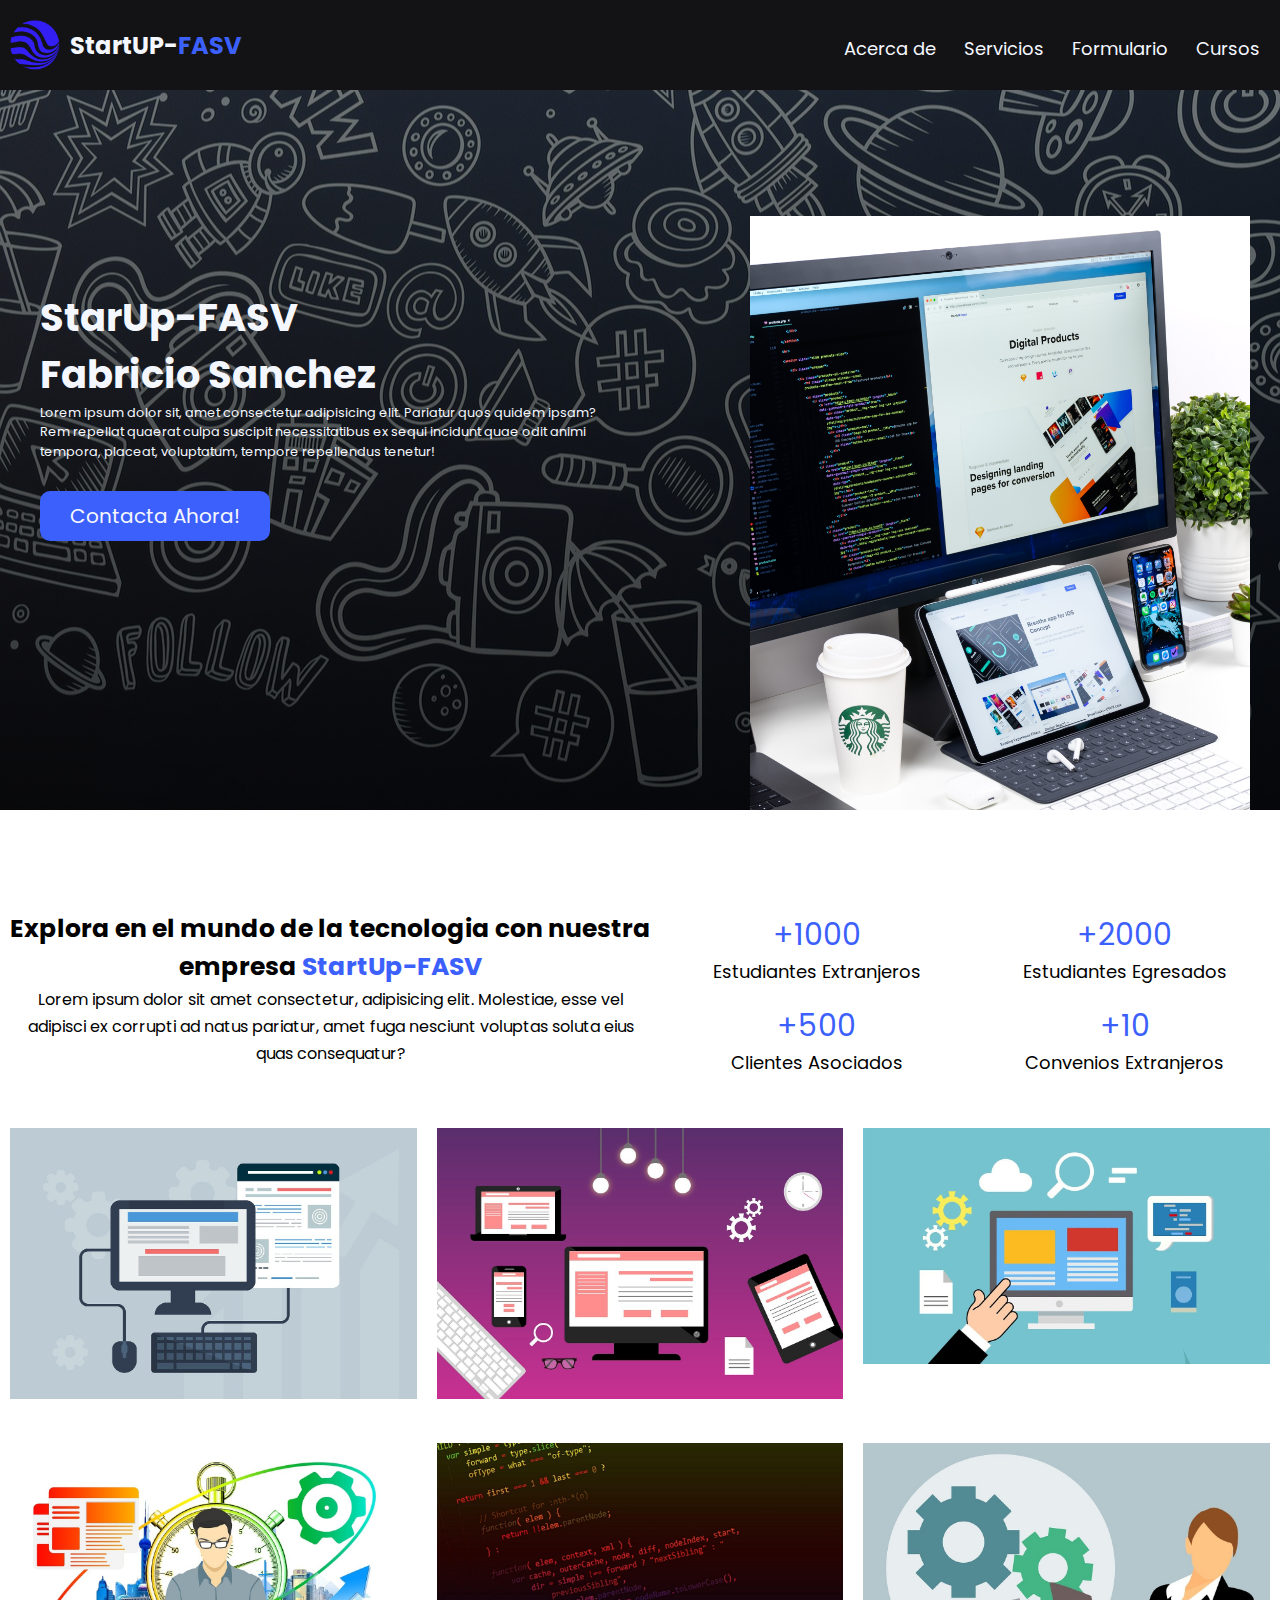
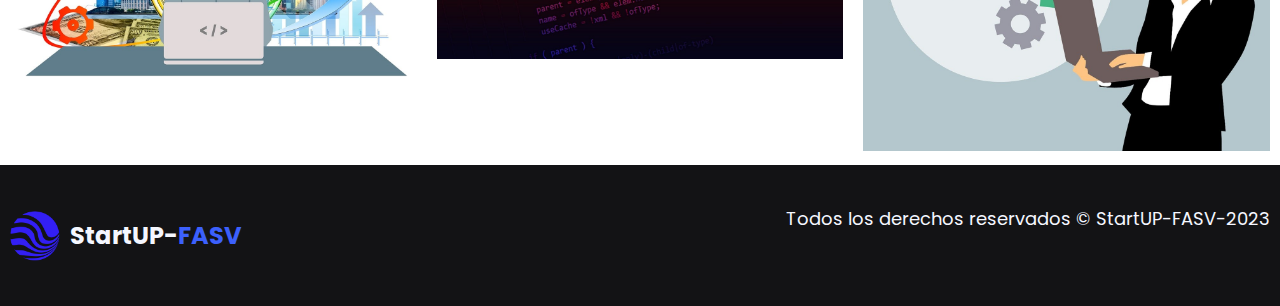
<file: index.html>
<!DOCTYPE html>
<html lang="en">
<head>
    <meta charset="UTF-8">
    <meta name="viewport" content="width=device-width, initial-scale=1.0">
    <link rel="stylesheet" href="https://cdnjs.cloudflare.com/ajax/libs/font-awesome/6.4.2/css/all.min.css" integrity="sha512-z3gLpd7yknf1YoNbCzqRKc4qyor8gaKU1qmn+CShxbuBusANI9QpRohGBreCFkKxLhei6S9CQXFEbbKuqLg0DA==" crossorigin="anonymous" referrerpolicy="no-referrer" />
    <link rel="stylesheet" href="css/Estilos.css">
    <link rel="shortcut icon" href="img/LogoStartUp.png" type="image/x-icon">
    <title>Start Up - FASV</title>
</head>
<body>
    <header class="Encabezado">
        <div class="container Encabezado__contenedor">
            <div class="Encabezado__contenedor__Logo">
                <img src="img/LogoStartUp.png" alt="" class="Encabezado__contenedor__Logo--imagen">
                <h2 class="Encabezado__contenedor__Logo--titulo">StartUP-<span class="Colores">FASV</span></h2>
            </div>
            <nav class="Encabezado__contenedor__Menu" id="Menu">
                <a href="AcercaDe.html" class="Encabezado__contenedor__Menu--enlace">Acerca de</a>
                <a href="#" class="Encabezado__contenedor__Menu--enlace">Servicios</a>
                <a href="Formulario.html" class="Encabezado__contenedor__Menu--enlace" target="_blank">Formulario</a>
                <a href="#" class="Encabezado__contenedor__Menu--enlace">Cursos</a>
            </nav>
            <div class="Encabezado__contenedor__BarMenu" id="BarMenu">
                <i class="fa-solid fa-bars"></i>
            </div>
        </div>
    </header>
    <section class="Hero">
        <div class="container Hero__contenedor">
            <div class="Hero__contenedor__presentacion" id="ParallaxPresentacion">
                <h1 class="Hero__contenedor__presentacion--titulo">StarUp-FASV</h1>
                <h2 class="Hero__contenedor__presentacion--titulo">Fabricio Sanchez</h2>
                <p class="Hero__contenedor__presentacion--parrafo">
                    Lorem ipsum dolor sit, amet consectetur adipisicing elit. Pariatur quos quidem ipsam? Rem repellat quaerat culpa suscipit necessitatibus ex sequi incidunt quae odit animi tempora, placeat, voluptatum, tempore repellendus tenetur!
                </p>
                <a href="" class="Hero__contenedor__presentacion--btn">Contacta Ahora!</a>
            </div>
            <div class="Hero__contenedor__Imagen" id="ParallaxImagen">
                <img src="img/ImagenHero.jpg" alt="" class="Hero__contenedor__Imagen--ImagenHero">
            </div>
        </div>
    </section>
    <main class="container Principal">
        <section class="ContadoresClientes">
            <div class="ContadoresClientes__informacion">
                <h2 class="ContadoresClientes__informacion--titulo">
                    Explora en el mundo de la tecnologia con nuestra empresa <span class="Colores">StartUp-FASV</span>
                </h2>
                <p class="ContadoresClientes__informacion--parrafo">
                    Lorem ipsum dolor sit amet consectetur, adipisicing elit. Molestiae, esse vel adipisci ex corrupti ad natus pariatur, amet fuga nesciunt voluptas soluta eius quas consequatur?
                </p>
            </div>
            <div class="ContadoresClientes__contadores">
                <div class="ContadoresClientes__contadores--contenedor">
                    <p class="ContadoresClientes__contadores--contenedor--numero Colores">+1000</p>
                    <p class="ContadoresClientes__contadores--contenedor--parrafo">
                        Estudiantes Extranjeros
                    </p>
                </div>
                <div class="ContadoresClientes__contadores--contenedor">
                    <p class="ContadoresClientes__contadores--contenedor--numero Colores">+2000</p>
                    <p class="ContadoresClientes__contadores--contenedor--parrafo">
                        Estudiantes Egresados
                    </p>
                </div>
                <div class="ContadoresClientes__contadores--contenedor">
                    <p class="ContadoresClientes__contadores--contenedor--numero Colores">+500</p>
                    <p class="ContadoresClientes__contadores--contenedor--parrafo">
                        Clientes Asociados
                    </p>
                </div>
                <div class="ContadoresClientes__contadores--contenedor">
                    <p class="ContadoresClientes__contadores--contenedor--numero Colores">+10</p>
                    <p class="ContadoresClientes__contadores--contenedor--parrafo">
                        Convenios Extranjeros
                    </p>
                </div>
            </div>
        </section>
        <section class="GaleriaImagenes">
            <div class="GaleriaImagenes__card">
                <img src="img/img1.jpg" alt="">
            </div>
            <div class="GaleriaImagenes__card">
                <img src="img/img2.jpg" alt="">
            </div>
            <div class="GaleriaImagenes__card">
                <img src="img/img3.jpg" alt="">
            </div>
            <div class="GaleriaImagenes__card">
                <img src="img/img4.jpg" alt="">
            </div>
            <div class="GaleriaImagenes__card">
                <img src="img/img5.jpg" alt="">
            </div>
            <div class="GaleriaImagenes__card">
                <img src="img/img6.jpg" alt="">
            </div>
        </section>
    </main>
    <footer class="PieDePagina">
        <div class="container PieDePagina__contenedor">
            <div class="PieDePagina__contenedor__Logo">
                <img src="img/LogoStartUp.png" alt="" class="PieDePagina__contenedor__Logo--imagen">
                <h2 class="PieDePagina__contenedor__Logo--titulo">StartUP-<span class="Colores">FASV</span></h2>
            </div>
            <div class="PieDePagina__contenedor__creditos">
                <div class="PieDePagina__contenedor__creditos--CopyRight">
                    <p>Todos los derechos reservados &#169; StartUP-FASV-2023 </p>
                </div>
                <div class="PieDePagina__contenedor__creditos--iconos">
                    <i class="fa-brands fa-facebook"></i>
                    <i class="fa-brands fa-instagram"></i>
                    <i class="fa-brands fa-twitter"></i>
                    <i class="fa-brands fa-whatsapp"></i>
                </div>
            </div>
        </div>
    </footer>
    <script src="js/app.js"></script>
</body>
</html>
</file>
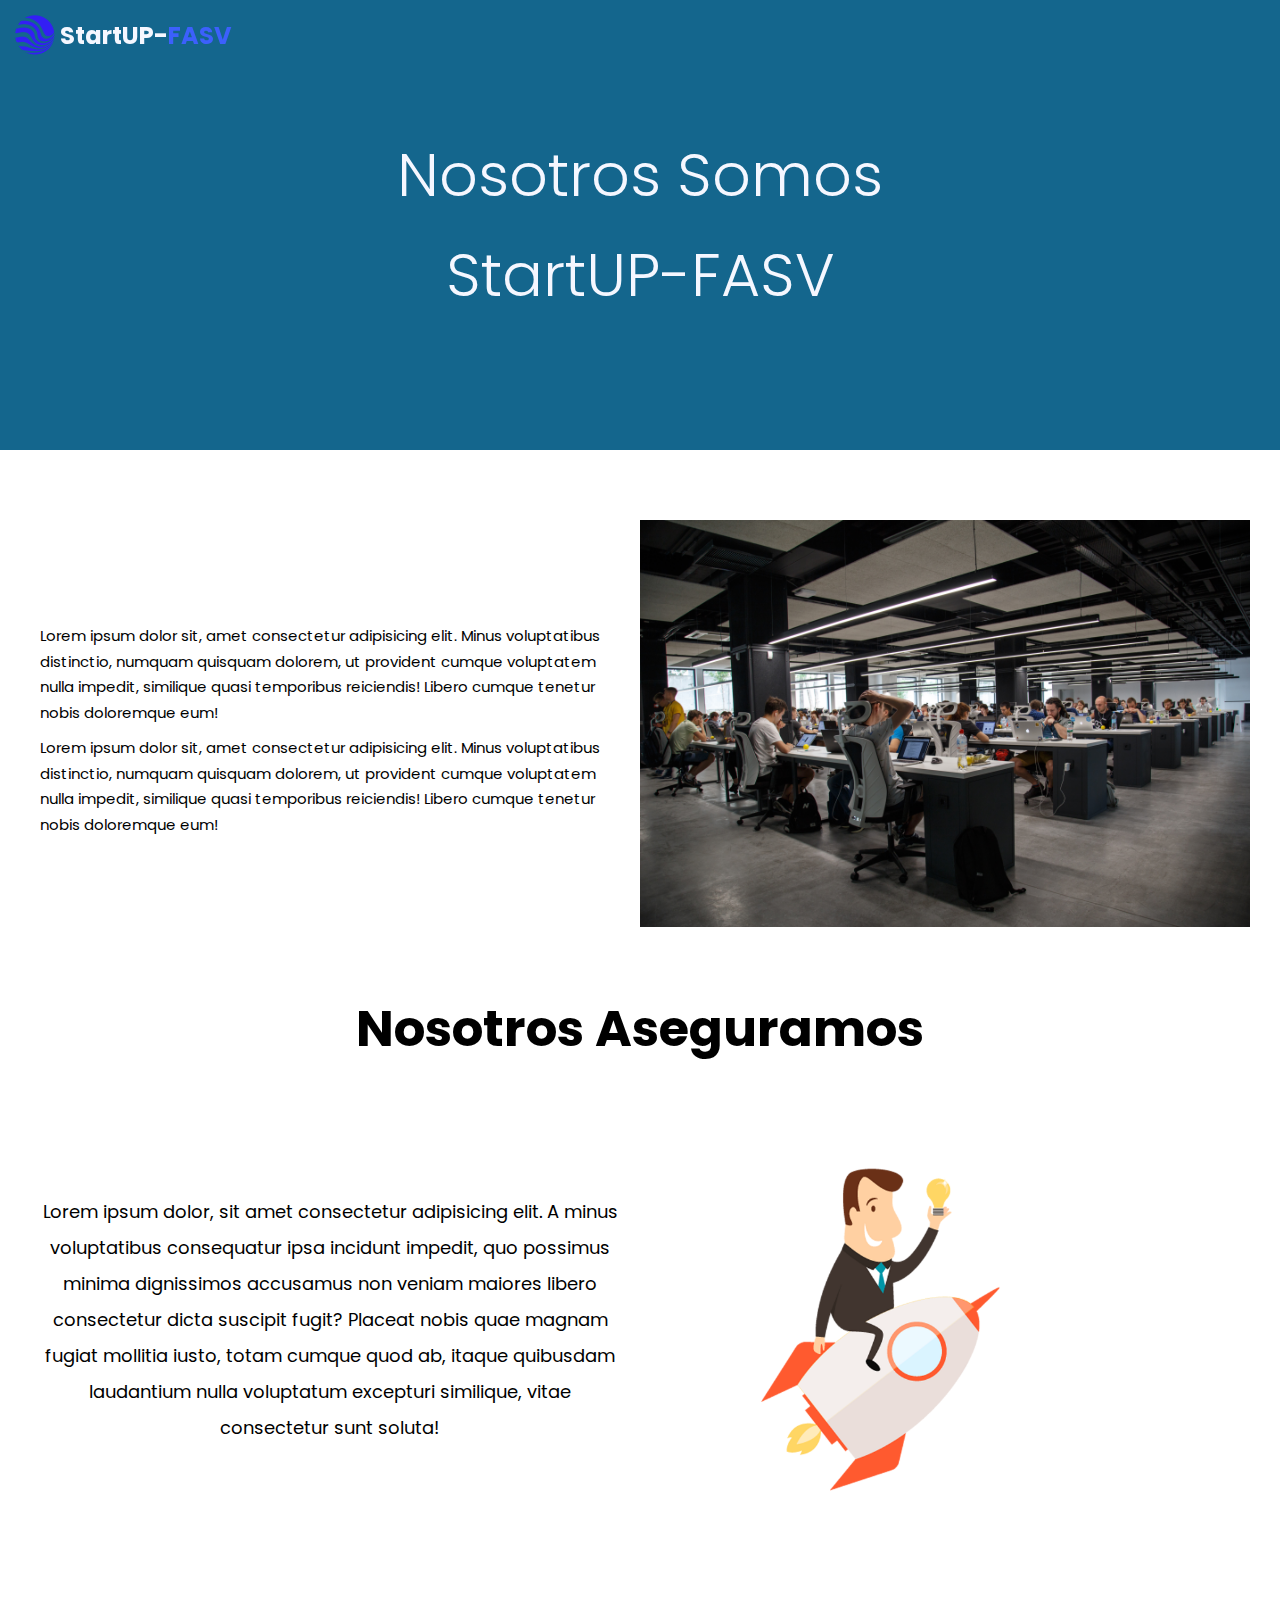
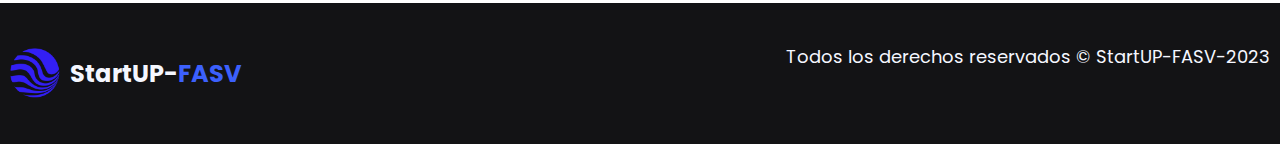
<file: AcercaDe.html>
<!DOCTYPE html>
<html lang="en">
<head>
    <meta charset="UTF-8">
    <meta http-equiv="X-UA-Compatible" content="IE=edge">
    <meta name="viewport" content="width=device-width, initial-scale=1.0">
    <link rel="stylesheet" href="https://cdnjs.cloudflare.com/ajax/libs/font-awesome/6.4.2/css/all.min.css" integrity="sha512-z3gLpd7yknf1YoNbCzqRKc4qyor8gaKU1qmn+CShxbuBusANI9QpRohGBreCFkKxLhei6S9CQXFEbbKuqLg0DA==" crossorigin="anonymous" referrerpolicy="no-referrer" />
    <link rel="shortcut icon" href="img/LogoStartUp.png" type="image/x-icon">
    <link rel="stylesheet" href="css/Estilos.css">
    <title>Acerca De</title>
</head>
<body>
    <header class="AcercaDe">
        <div class="container AcercaDe__contenedor">
            <div class="AcercaDe__contenedor__logo">
                <img src="img/LogoStartUp.png" alt="Logo StartUp" class="AcercaDe__contenedor__logo--imagen">
                <h2 class="AcercaDe__contenedor__logo--titulo">StartUP-<span class="Colores">FASV</span></h2>
            </div>
            <nav class="AcercaDe__contenedor__Menu" id="MenuAcerca">
                <a href="index.html" class="AcercaDe__contenedor__Menu--enlace">Inicio</a>
                <a href="" class="AcercaDe__contenedor__Menu--enlace">Servicios</a>
                <a href="Formulario.html" class="AcercaDe__contenedor__Menu--enlace" target="_blank">Formulario</a>
                <a href="" class="AcercaDe__contenedor__Menu--enlace">Cursos</a>
            </nav>
            <div class="AcercaDe__contenedor__BarMenu" id="MenuAcercaDe">
                <i class="fa-solid fa-bars"></i>
            </div>
        </div>
    </header>
    <section class="AcercaDeHero">
        <h2 class="AcercaDeHero--titulo">Nosotros Somos</h2>
        <h2 class="AcercaDeHero--titulo">StartUP-FASV</h2>
    </section>
    <main class="container">
        <section class="AcercaDeInfo">
            <div class="AcercaDeInfo__contenedorImage">
                <img src="img/AcercaDe.jpg" alt="" class="EfectoScroll">
            </div>
            <div class="AcercaDeInfo__informacion">
                <p class="AcercaDeInfo__informacion--parrafo">
                    Lorem ipsum dolor sit, amet consectetur adipisicing elit. Minus voluptatibus distinctio, numquam quisquam dolorem, ut provident cumque voluptatem nulla impedit, similique quasi temporibus reiciendis! Libero cumque tenetur nobis doloremque eum!
                </p>
                <p class="AcercaDeInfo__informacion--parrafo">
                    Lorem ipsum dolor sit, amet consectetur adipisicing elit. Minus voluptatibus distinctio, numquam quisquam dolorem, ut provident cumque voluptatem nulla impedit, similique quasi temporibus reiciendis! Libero cumque tenetur nobis doloremque eum!
                </p>
            </div>
        </section>
    </main>
    <section class="Potenciar">
        <h2 class="Potenciar--titulo">Nosotros Aseguramos</h2>
        <div class="container Potenciar__contenedor">
            <div class="Potenciar__contenedor__descripcion">
                <p class="Potenciar__contenedor__descripcion--parrafo">
                    Lorem ipsum dolor, sit amet consectetur adipisicing elit. A minus voluptatibus consequatur ipsa incidunt impedit, quo possimus minima dignissimos accusamus non veniam maiores libero consectetur dicta suscipit fugit? Placeat nobis quae magnam fugiat mollitia iusto, totam cumque quod ab, itaque quibusdam laudantium nulla voluptatum excepturi similique, vitae consectetur sunt soluta!
                </p>
            </div>
            <div class="Potenciar__contenedor__imagen">
                <img src="img/ComenzarAhora.png" alt="">
            </div>
        </div>
    </section>
    <footer class="PieDePagina">
        <div class="container PieDePagina__contenedor">
            <div class="PieDePagina__contenedor__Logo">
                <img src="img/LogoStartUp.png" alt="" class="PieDePagina__contenedor__Logo--imagen">
                <h2 class="PieDePagina__contenedor__Logo--titulo">StartUP-<span class="Colores">FASV</span></h2>
            </div>
            <div class="PieDePagina__contenedor__creditos">
                <div class="PieDePagina__contenedor__creditos--CopyRight">
                    <p>Todos los derechos reservados &#169; StartUP-FASV-2023 </p>
                </div>
                <div class="PieDePagina__contenedor__creditos--iconos">
                    <i class="fa-brands fa-facebook"></i>
                    <i class="fa-brands fa-instagram"></i>
                    <i class="fa-brands fa-twitter"></i>
                    <i class="fa-brands fa-whatsapp"></i>
                </div>
            </div>
        </div>
    </footer>
    <script src="js/AcercaDe.js"></script>
</body>
</html>
</file>
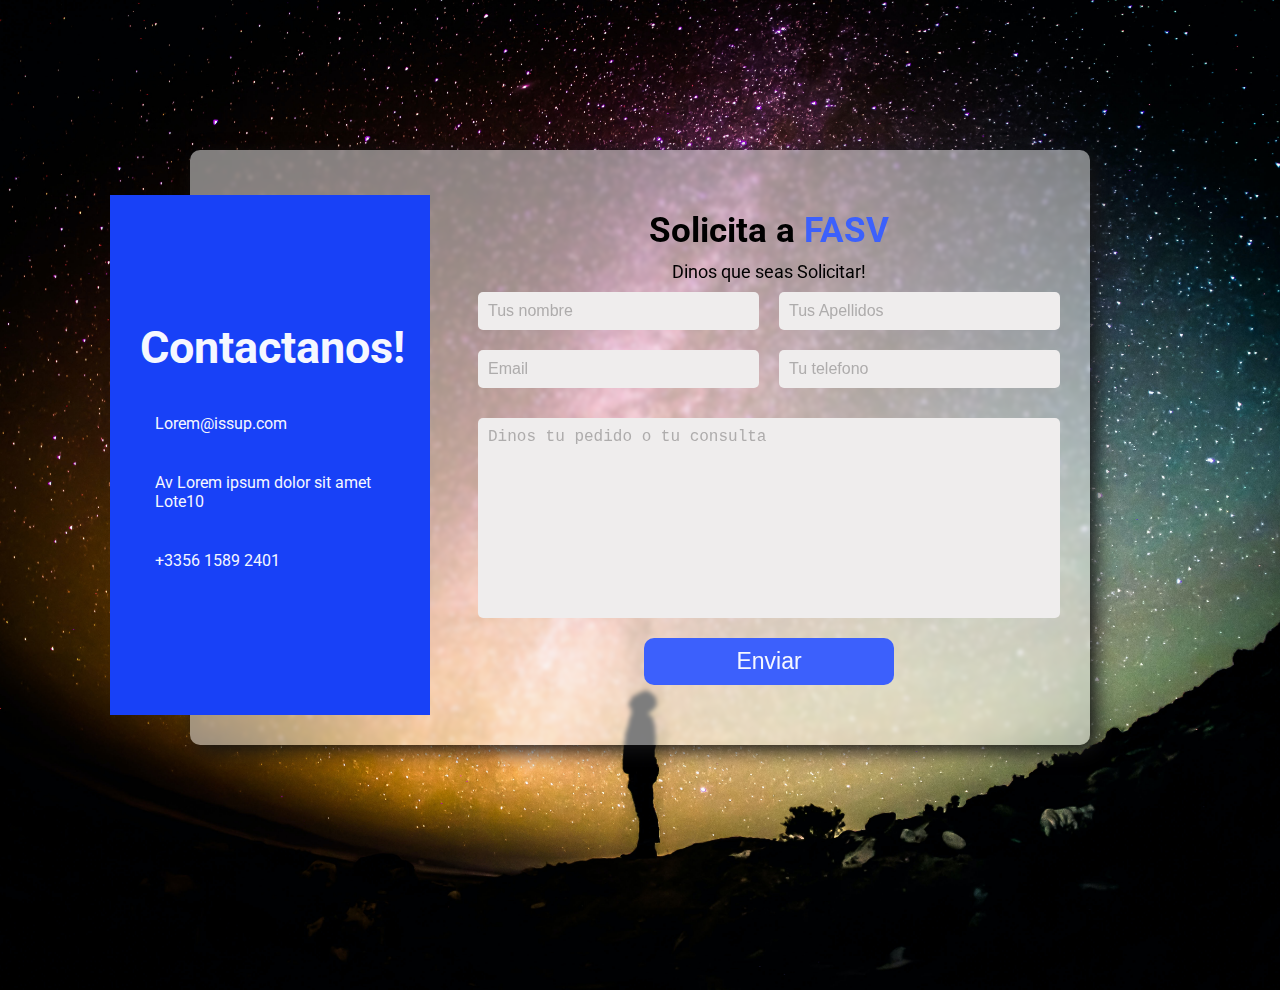
<file: Formulario.html>
<!DOCTYPE html>
<html lang="en">
<head>
    <meta charset="UTF-8">
    <meta http-equiv="X-UA-Compatible" content="IE=edge">
    <meta name="viewport" content="width=device-width, initial-scale=1.0">
    <link rel="shortcut icon" href="img/LogoStartUp.png" type="image/x-icon">
    <link rel="stylesheet" href="https://cdnjs.cloudflare.com/ajax/libs/font-awesome/6.4.2/css/all.min.css" integrity="sha512-z3gLpd7yknf1YoNbCzqRKc4qyor8gaKU1qmn+CShxbuBusANI9QpRohGBreCFkKxLhei6S9CQXFEbbKuqLg0DA==" crossorigin="anonymous" referrerpolicy="no-referrer" />
    <link rel="stylesheet" href="css/Estilos.css">
    <title>Formulario-FASV</title>
</head>
<body>
    <main class="Body">
        <section class="ContenedorFormulario">
            <div class="ContenedorFormulario__informacion">
                <div class="ContenedorFormulario__informacion--info">
                    <h2 class="ContenedorFormulario__informacion--info--titulo">Contactanos!</h2>
                    <div class="ContenedorFormulario__informacion--info--contenedor">
                        <i class="fa-solid fa-envelopes-bulk"></i>
                        <p class="ContenedorFormulario__informacion--info--contenedor--parrafo">Lorem@issup.com</p>
                    </div>
                    <div class="ContenedorFormulario__informacion--info--contenedor">
                        <i class="fa-solid fa-location-dot"></i>
                        <p class="ContenedorFormulario__informacion--info--contenedor--parrafo">
                            Av Lorem ipsum dolor sit amet Lote10</p>
                    </div>
                    <div class="ContenedorFormulario__informacion--info--contenedor">
                        <i class="fa-solid fa-phone"></i>
                        <p class="ContenedorFormulario__informacion--info--contenedor--parrafo">
                            +3356 1589 2401
                        </p>
                    </div>
                </div>
            </div>
            <form class="ContenedorFormulario__Formulario" id="Enviar">
                <h2 class="ContenedorFormulario__Formulario--titulo">Solicita a <span class="Colores">FASV</span></h2>
                <p class="ContenedorFormulario__Formulario--parrafo">Dinos que seas Solicitar!</p>
                <div class="ContenedorFormulario__Formulario__contenedor AgregarComentario">
                    <input type="text" id="txtNombre" class="ContenedorFormulario__Formulario__contenedor--input" placeholder="Tus nombre" >
                    <input type="text" id="txtApellido" class="ContenedorFormulario__Formulario__contenedor--input" placeholder="Tus Apellidos">
                    <input type="email" id="txtEmail" class="ContenedorFormulario__Formulario__contenedor--input" placeholder="Email">
                    <input type="text" id="txtTelefono" class="ContenedorFormulario__Formulario__contenedor--input" placeholder="Tu telefono">
                    <textarea class="TextArea" id="txtComentario" placeholder="Dinos tu pedido o tu consulta"></textarea>
                </div>
                <input type="submit" class="ContenedorFormulario__Formulario--inputSubmit" value="Enviar" id="EnviarInput">
            </form>
        </section>
    </main>
    <script src="js/Formulario.js"></script>
</body>
</html>
</file>
<file: css/Estilos.css>
@import url("https://fonts.googleapis.com/css2?family=Poppins:wght@300;400;500;700&family=Roboto:wght@400;700&display=swap");
* {
  margin: 0;
  padding: 0;
  box-sizing: border-box;
}

.container {
  max-width: 1300px;
  width: 100%;
  margin: 0 auto;
}

a {
  display: inline-block;
  text-decoration: none;
}

html {
  font-size: 62.5%;
}

body {
  font-size: 16px;
}

img {
  width: 100%;
}

.Colores {
  color: #3C60FC;
}

.Encabezado {
  width: 100%;
  background: #131315;
  position: fixed;
  z-index: 11111;
}
.Encabezado__contenedor {
  padding: 2rem 1rem;
  display: flex;
  align-items: center;
  justify-content: space-between;
}
.Encabezado__contenedor__Logo {
  z-index: 1111;
  display: flex;
  align-items: center;
  gap: 1rem;
}
.Encabezado__contenedor__Logo img {
  width: 5rem;
}
.Encabezado__contenedor__Logo--titulo {
  color: #F5F7FF;
  font-family: "Poppins", sans-serif;
}
.Encabezado__contenedor__Menu {
  position: absolute;
  top: 0;
  left: 0;
  width: 100%;
  height: 100vh;
  background: #131315;
  display: none;
  align-items: center;
  justify-content: center;
  flex-direction: column;
  gap: 3rem;
  font-size: 3rem;
  font-family: "Poppins", sans-serif;
}
.Encabezado__contenedor__Menu--enlace {
  color: #F5F7FF;
}
.Encabezado__contenedor__Menu.active {
  display: flex;
}
.Encabezado__contenedor__BarMenu {
  z-index: 11111;
  color: #F5F7FF;
  font-size: 2rem;
}

@media screen and (min-width: 750px) {
  .Encabezado__contenedor__Menu {
    width: auto;
    display: block;
    position: relative;
    height: 100%;
    text-align: right;
  }
  .Encabezado__contenedor__Menu--enlace {
    font-size: 1.8rem;
    margin: 0 1rem;
    padding-bottom: 0.5rem;
    position: relative;
  }
  .Encabezado__contenedor__Menu--enlace::before {
    content: "";
    position: absolute;
    width: 0%;
    height: 0.2rem;
    background: #F5F7FF;
    bottom: 0;
    transition: all 0.5s ease-in-out;
  }
  .Encabezado__contenedor__Menu--enlace:hover::before {
    width: 100%;
  }
  .Encabezado__contenedor__BarMenu {
    display: none;
  }
}
.Hero {
  width: 100%;
  background: linear-gradient(0deg, rgba(0, 0, 0, 0.8), rgba(0, 0, 0, 0.5)), url(../img/FondoHero.jpg);
  background-position: center;
  background-repeat: no-repeat;
  background-size: cover;
  position: relative;
  overflow: hidden;
}
.Hero__contenedor {
  height: auto;
  display: flex;
  flex-direction: column;
}
.Hero__contenedor__presentacion {
  order: 2;
  text-align: center;
}
.Hero__contenedor__presentacion--titulo {
  margin-top: 2rem;
  font-size: 3rem;
  font-family: "Poppins", sans-serif;
  color: #F5F7FF;
}
.Hero__contenedor__presentacion--titulo:nth-child(2) {
  margin-top: 0;
}
.Hero__contenedor__presentacion--parrafo {
  padding: 1rem 2rem;
  font-family: "Poppins", sans-serif;
  color: #F5F7FF;
  font-size: 1.4rem;
  line-height: 1.5;
}
.Hero__contenedor__presentacion--btn {
  font-size: 1.5rem;
  font-family: "Poppins", sans-serif;
  padding: 1rem 3rem;
  border-radius: 1rem;
  background: #3C60FC;
  color: #F5F7FF;
}
.Hero__contenedor__presentacion--btn:hover {
  background: #1841f7;
}
.Hero__contenedor__Imagen {
  width: 100%;
  order: 1;
}

@media screen and (min-width: 400px) {
  .Hero {
    height: 80vh;
  }
  .Hero__contenedor {
    height: 100%;
    align-items: center;
    justify-content: center;
  }
  .Hero__contenedor__Imagen {
    display: none;
  }
}
@media screen and (min-width: 850px) {
  .Hero {
    height: 90vh;
  }
  .Hero__contenedor {
    height: 100%;
    align-items: center;
    justify-content: center;
    flex-direction: row;
    padding: 1rem 2rem;
  }
  .Hero__contenedor__Imagen {
    display: block;
    width: 50%;
    order: 2;
    position: relative;
  }
  .Hero__contenedor__Imagen--ImagenHero {
    margin-top: 25rem;
  }
  .Hero__contenedor__presentacion {
    width: 50%;
    text-align: start;
    padding: 1rem 2rem;
  }
  .Hero__contenedor__presentacion--parrafo {
    padding: 0;
  }
}
@media screen and (min-width: 1000px) {
  .Hero__contenedor__presentacion--titulo {
    font-size: 3vw;
  }
  .Hero__contenedor__presentacion--parrafo {
    font-size: 1vw;
  }
  .Hero__contenedor__presentacion--btn {
    margin-top: 3rem;
    font-size: 2rem;
  }
  .Hero__contenedor__Imagen {
    padding: 6rem;
  }
  .Hero__contenedor__Imagen--ImagenHero {
    margin-left: 5rem;
  }
}
.ContadoresClientes {
  width: 100%;
  display: flex;
  flex-direction: column;
}
.ContadoresClientes__informacion {
  margin-top: 1rem;
  padding: 1rem;
}
.ContadoresClientes__informacion--titulo {
  font-size: 2.5rem;
  text-align: center;
  font-family: "Poppins", sans-serif;
}
.ContadoresClientes__informacion--parrafo {
  text-align: center;
  font-family: "Poppins", sans-serif;
  line-height: 1.7;
}
.ContadoresClientes__contadores {
  width: 100%;
  margin-top: 2rem;
  padding: 0 1rem;
  display: grid;
  grid-template-columns: repeat(2, 1fr);
  gap: 1.8rem;
}
.ContadoresClientes__contadores--contenedor {
  text-align: center;
  font-size: 2rem;
  font-family: "Poppins", sans-serif;
}
.ContadoresClientes__contadores--contenedor--numero {
  font-size: 3rem;
}
.ContadoresClientes__contadores--contenedor--parrafo {
  font-size: 1.8rem;
}

@media screen and (min-width: 850px) {
  .ContadoresClientes {
    margin-top: 8rem;
    flex-direction: row;
    margin-bottom: 4rem;
    align-items: center;
  }
}
.GaleriaImagenes {
  width: 100%;
  display: grid;
}
.GaleriaImagenes__card {
  margin: 1rem 0;
}

@media screen and (min-width: 650px) {
  .GaleriaImagenes {
    grid-template-columns: repeat(2, 1fr);
    gap: 2rem;
  }
}
@media screen and (min-width: 850px) {
  .GaleriaImagenes {
    padding: 0 1rem;
    grid-template-columns: repeat(3, 1fr);
  }
}
.PieDePagina {
  width: 100%;
  background: #131315;
}
.PieDePagina__contenedor {
  padding: 2rem 1rem;
  display: flex;
  align-items: center;
  justify-content: space-between;
  flex-direction: column;
}
.PieDePagina__contenedor__Logo {
  z-index: 1111;
  display: flex;
  align-items: center;
  gap: 1rem;
}
.PieDePagina__contenedor__Logo img {
  width: 5rem;
}
.PieDePagina__contenedor__Logo--titulo {
  color: #F5F7FF;
  font-family: "Poppins", sans-serif;
}
.PieDePagina__contenedor__creditos--CopyRight {
  font-size: 1.3rem;
  font-family: "Poppins", sans-serif;
  text-align: center;
  color: #F5F7FF;
  margin-top: 2rem;
}
.PieDePagina__contenedor__creditos--iconos {
  text-align: center;
  gap: 1rem;
  margin-top: 2rem;
}
.PieDePagina__contenedor__creditos--iconos i {
  font-size: 2.5rem;
  color: #F5F7FF;
  margin: 0 1rem;
}

@media screen and (min-width: 1000px) {
  .PieDePagina__contenedor {
    flex-direction: row;
  }
  .PieDePagina__contenedor__creditos--CopyRight {
    font-size: 1.8rem;
  }
  .PieDePagina__contenedor__creditos--iconos i {
    font-size: 3rem;
  }
}
.Body {
  width: 100%;
  height: 110vh;
  background: url(../../img/FondoFormulario.jpg);
  background-position: center;
  background-size: cover;
  background-repeat: no-repeat;
  overflow: scroll;
}

.ContenedorFormulario {
  max-width: 90rem;
  width: 100%;
  margin: 0 auto;
  position: relative;
  background: rgba(250, 250, 250, 0.5);
  backdrop-filter: blur(2px);
  overflow: scroll;
}
.ContenedorFormulario .Error {
  padding: 1rem;
  width: 100%;
  background: rgb(185, 0, 0);
  color: #F5F7FF;
  text-transform: uppercase;
  margin-top: 1rem;
  border-radius: 0.5rem;
  font-weight: 700;
}
.ContenedorFormulario .Correcto {
  padding: 1rem;
  width: 100%;
  background: rgb(0, 185, 9);
  color: #F5F7FF;
  text-transform: uppercase;
  margin-top: 1rem;
  border-radius: 0.5rem;
  font-weight: 700;
}
.ContenedorFormulario__informacion {
  position: relative;
  width: 100%;
  color: #F5F7FF;
  font-family: "Roboto", sans-serif;
}
.ContenedorFormulario__informacion--info {
  width: 100%;
  height: 100%;
  background: #1841f7;
  padding: 1rem 2rem;
}
.ContenedorFormulario__informacion--info--titulo {
  text-align: center;
  font-size: 4rem;
  margin-bottom: 2rem;
}
.ContenedorFormulario__informacion--info--contenedor {
  display: flex;
  align-items: center;
  padding: 1rem 0;
}
.ContenedorFormulario__informacion--info--contenedor--parrafo {
  margin-left: 1.5rem;
  font-size: 1.6rem;
}
.ContenedorFormulario__informacion--info--contenedor i {
  font-size: 2.5rem;
}
.ContenedorFormulario__Formulario {
  font-family: "Roboto", sans-serif;
  padding: 2rem 1rem;
  text-align: center;
}
.ContenedorFormulario__Formulario--titulo {
  font-size: 3.5rem;
}
.ContenedorFormulario__Formulario--parrafo {
  font-size: 1.8rem;
  margin: 1rem 0;
}
.ContenedorFormulario__Formulario--inputSubmit {
  max-width: 25rem;
  width: 100%;
  display: inline-block;
  padding: 1rem 3rem;
  font-size: 2.3rem;
  border-radius: 1rem;
  border: none;
  outline: none;
  background: #3C60FC;
  color: #F5F7FF;
  margin: 2rem auto 0 auto;
}
.ContenedorFormulario__Formulario--inputSubmit:hover {
  background: #1841f7;
}
.ContenedorFormulario__Formulario__contenedor {
  width: 100%;
  display: grid;
}
.ContenedorFormulario__Formulario__contenedor--input {
  padding: 1rem;
  font-size: 1.6rem;
  margin: 0.5rem 0;
  border-radius: 0.5rem;
  border: none;
  outline: none;
  color: #8e8d8d;
  background: #efeded;
}
.ContenedorFormulario__Formulario__contenedor--input::placeholder {
  color: #aeacac;
}
.ContenedorFormulario__Formulario__contenedor .TextArea {
  width: 100%;
  height: 25rem;
  resize: none;
  font-size: 1.6rem;
  border-radius: 0.5rem;
  border: none;
  outline: none;
  padding: 1rem;
  color: #8e8d8d;
  background: #efeded;
  margin-top: 1rem;
}
.ContenedorFormulario__Formulario__contenedor .TextArea::placeholder {
  color: #aeacac;
  font-size: 1.6rem;
}

@media screen and (min-width: 748px) {
  .Body {
    padding: 0 2rem;
  }
  .ContenedorFormulario {
    margin: 5rem auto;
    height: auto;
  }
  .ContenedorFormulario .Error {
    grid-column: 1/3;
    margin-top: 0;
  }
  .ContenedorFormulario .Correcto {
    grid-column: 1/3;
    margin-top: 0;
  }
  .ContenedorFormulario__Formulario__contenedor {
    grid-template-columns: repeat(2, 1fr);
    gap: 2rem;
  }
  .ContenedorFormulario__Formulario__contenedor--input {
    margin: 0;
  }
  .ContenedorFormulario__Formulario__contenedor .TextArea {
    height: 20rem;
    grid-column: 1/3;
  }
}
@media screen and (min-width: 1000px) {
  .Body {
    overflow: hidden;
  }
  .ContenedorFormulario {
    border-radius: 1rem;
    display: flex;
    padding: 4rem 2rem;
    box-shadow: 6px 6px 20px #131315;
    margin: 15rem auto;
    overflow: visible;
  }
  .ContenedorFormulario__informacion {
    width: 30%;
  }
  .ContenedorFormulario__informacion--info {
    position: absolute;
    width: 32rem;
    height: 52rem;
    top: 0.5rem;
    margin-left: -10rem;
    padding: 10rem 3rem;
    display: flex;
    flex-direction: column;
    justify-content: center;
  }
  .ContenedorFormulario__informacion--info--titulo {
    width: 100%;
    font-size: 4.5rem;
  }
  .ContenedorFormulario__informacion--info--contenedor {
    margin: 1rem 0;
  }
  .ContenedorFormulario__Formulario {
    width: 70%;
  }
}
.AcercaDe {
  width: 100%;
  position: fixed;
  transition: all 0.5s ease-in-out;
  z-index: 11111;
}
.AcercaDe.scroll {
  background: #131315;
}
.AcercaDe__contenedor {
  padding: 1.5rem;
  display: flex;
  align-items: center;
  justify-content: space-between;
}
.AcercaDe__contenedor__logo {
  z-index: 1111;
  display: flex;
  align-items: center;
  color: #F5F7FF;
}
.AcercaDe__contenedor__logo--imagen {
  width: 4rem;
}
.AcercaDe__contenedor__logo--titulo {
  font-family: "Poppins", sans-serif;
  margin-left: 0.5rem;
}
.AcercaDe__contenedor__Menu {
  display: none;
  flex-direction: column;
  align-items: center;
  justify-content: center;
  width: 100%;
  height: 100vh;
  position: absolute;
  top: 0;
  left: 0;
  background: #131315;
  z-index: 111;
}
.AcercaDe__contenedor__Menu--enlace {
  font-size: 3rem;
  font-family: "Poppins", sans-serif;
  margin: 2rem 0;
  color: #F5F7FF;
}
.AcercaDe__contenedor__Menu.active {
  display: flex;
}
.AcercaDe__contenedor__BarMenu {
  z-index: 1111;
  color: #131315;
  font-size: 3rem;
  margin-right: 1rem;
  cursor: pointer;
  color: #F5F7FF;
}

.AcercaDeHero {
  width: 100%;
  height: 50vh;
  background: #14668d;
  display: flex;
  flex-direction: column;
  align-items: center;
  justify-content: center;
  font-family: "Poppins", sans-serif;
  color: #F5F7FF;
  gap: 1rem;
  font-size: 2.5rem;
}
.AcercaDeHero--titulo {
  font-weight: 300;
}

@media screen and (min-width: 768px) {
  .AcercaDeHero--titulo {
    font-size: 5rem;
  }
}
@media screen and (min-width: 1100px) {
  .AcercaDe__contenedor__Menu {
    left: 70%;
    right: 0;
    width: 30%;
  }
  .AcercaDeHero--titulo {
    font-size: 6rem;
  }
}
.AcercaDeInfo {
  width: 100%;
  padding: 0 1rem;
  margin-top: -6rem;
}
.AcercaDeInfo__informacion {
  padding: 1rem;
}
.AcercaDeInfo__informacion--parrafo {
  font-size: 1.5rem;
  font-family: "Poppins", sans-serif;
  line-height: 1.7;
  margin-top: 1rem;
}

@media screen and (min-width: 768px) {
  .AcercaDeInfo {
    display: flex;
    flex-direction: row;
    margin-top: 4rem;
    padding: 3rem;
    align-items: center;
  }
  .AcercaDeInfo__contenedorImage {
    width: 50%;
    order: 2;
    position: relative;
  }
  .AcercaDeInfo__informacion {
    order: 1;
    width: 50%;
  }
}
.Potenciar {
  padding: 3rem 2rem;
  width: 100%;
}
.Potenciar--titulo {
  width: 100%;
  font-size: 3.5rem;
  font-family: "Poppins", sans-serif;
  text-align: center;
  margin-bottom: 3rem;
}
.Potenciar--titulo:nth-child(2) {
  margin-bottom: 2rem;
}
.Potenciar__contenedor__descripcion--parrafo {
  font-size: 1.6rem;
  font-family: "Poppins", sans-serif;
  text-align: center;
}
.Potenciar__contenedor__imagen {
  margin-top: 5rem;
  width: 100%;
}
.Potenciar__contenedor__imagen img {
  position: relative;
  z-index: -11;
  animation: Movimiento 3s infinite;
}

@media screen and (min-width: 750px) {
  .Potenciar--titulo {
    width: 100%;
    font-size: 5rem;
  }
  .Potenciar__contenedor {
    display: flex;
    align-items: center;
  }
  .Potenciar__contenedor__descripcion {
    width: 50%;
  }
  .Potenciar__contenedor__imagen {
    width: 40%;
  }
}
@media screen and (min-width: 1100px) {
  .Potenciar--titulo {
    width: auto;
    margin: 0 auto;
  }
  .Potenciar__contenedor__descripcion {
    padding: 2rem;
  }
  .Potenciar__contenedor__descripcion--parrafo {
    font-size: 1.8rem;
    line-height: 2;
  }
  .Potenciar__contenedor__imagen {
    padding: 5rem;
  }
}
@keyframes Movimiento {
  0% {
    transform: translateY(0);
  }
  50% {
    transform: translateY(15px);
  }
  100% {
    transform: translateY(0);
  }
}

/*# sourceMappingURL=Estilos.css.map */
</file>
